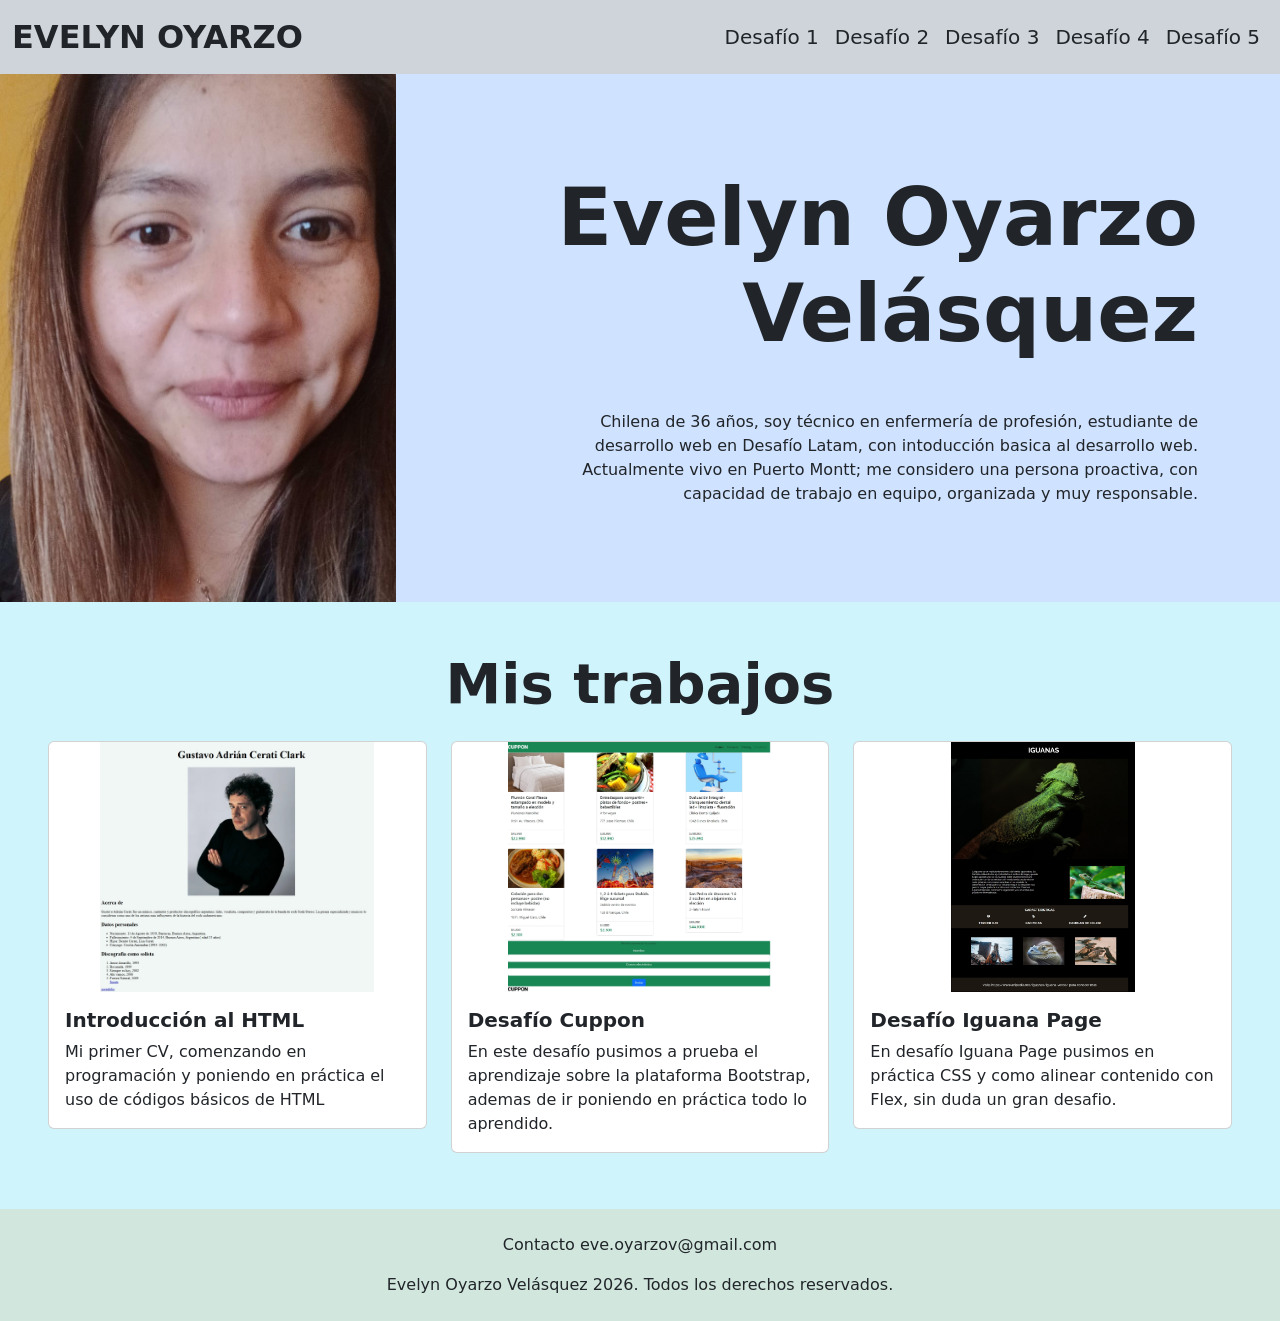
<file: index.html>
<!doctype html>
<html lang="es">
  <head>
    <meta charset="utf-8">
    <meta name="viewport" content="width=device-width, initial-scale=1">
    <title>MI PRIMER CV</title>
    
    <link href="https://cdn.jsdelivr.net/npm/bootstrap@5.3.8/dist/css/bootstrap.min.css" rel="stylesheet" integrity="sha384-sRIl4kxILFvY47J16cr9ZwB07vP4J8+LH7qKQnuqkuIAvNWLzeN8tE5YBujZqJLB" crossorigin="anonymous">
<link rel="stylesheet" href="./assets/css/style.css">

  </head>
  <body>
<!--navbar-->
    <nav class="navbar navbar-expand-lg bg-dark-subtle ">
  <div class="container-fluid">
    <a class="navbar-brand text-dark fs-2 fw-bold" href="#">EVELYN OYARZO</a>
    <button class="navbar-toggler" type="button" data-bs-toggle="collapse" data-bs-target="#navbarNav" aria-controls="navbarNav" aria-expanded="false" aria-label="Toggle navigation">
      <span class="navbar-toggler-icon"></span>
    </button>
    <div class="collapse navbar-collapse " id="navbarNav">
      <ul class="navbar-nav ms-auto mb-2 mb-lg-0 fs-5">
        <li class="nav-item">
          <a class="nav-link active text-dark" aria-current="page" href="./desafio1.html">Desafío 1</a>
        </li>
        <li class="nav-item">
          <a class="nav-link text-dark" href="./desafio2.html">Desafío 2</a>
        </li>
        <li class="nav-item">
          <a class="nav-link text-dark" href="./desafio3.html">Desafío 3</a>
        </li>
        <li class="nav-item">
          <a class="nav-link text-dark" href="./desafio4.html" >Desafío 4</a>
        </li>
        <li class="nav-item">
          <a class="nav-link text-dark" href="./desafio5.html">Desafío 5</a>
        </li>
      </ul>
    </div>
  </div>
</nav>
<!--fin navbar-->

<!--header section educación-->

<header id="header" class="text-oscuro text-end py-5 bg-primary-subtle">
        <div class="container">
            <div class="ms-auto col-12 col-md-7 ">
                <h1 class="display-1 fw-bold my-5">
                    Evelyn Oyarzo Velásquez
                </h1>
                <p class="my-5">
                Chilena de 36 años, soy técnico en enfermería de profesión, estudiante de desarrollo web en Desafío Latam, con intoducción basica al desarrollo web. Actualmente vivo en Puerto Montt; me considero una persona proactiva, con capacidad de trabajo en equipo, organizada y muy responsable.
                </p>
              
            </div>
        </div>
    </header>
    <!--fin header-->

    <!--section experiencia-->
    <section id="Mis-trabajos" class="my-0 p-5 bg-info-subtle">

        <h2 class="display-4 fw-bold text-center text-dark mb-3">Mis trabajos</h2>

        <div class="row">
            <div class="col-12 col-sm-4 py-2">
                <div class="card">
                    <div class="image-top" style="background-image: url(./assets/img/desafio1.jpeg)"> 
                    </div>
                    <div class="card-body">
                        <h5 class="card-title fw-bold"> Introducción al HTML</h5>
                        <p class="card-text">
                           Mi primer CV, comenzando en programación y poniendo en práctica el uso de códigos básicos de HTML 
                        </p>
                       
                    </div>
                </div>
            </div>
            <div class="col-12 col-sm-4 py-2">
                <div class="card">
                    <div class="image-top" style="background-image: url(./assets/img/desafio3.jpeg)"></div>
                    <div class="card-body">
                        <h5 class="card-title fw-bold">Desafío Cuppon</h5>
                        <p class="card-text">
                        En este desafío pusimos a prueba el aprendizaje sobre la plataforma Bootstrap, ademas de ir poniendo en práctica todo lo aprendido.
                        </p>
                        
                    </div>
                </div>
            </div>
            <div class="col-12 col-sm-4 py-2">
                <div class="card">
                    <div class="image-top" style="background-image: url(./assets/img/desafio4.jpeg)"></div>
                    <div class="card-body">
                        <h5 class="card-title fw-bold">Desafío Iguana Page</h5>
                        <p class="card-text">
                    En desafío Iguana Page pusimos en práctica CSS y como alinear contenido con Flex, sin duda un gran desafio.
                        </p>
                       
                    </div>
                </div>
            </div>
        </div>

    </section>
<!--fin section-->
      
   <!--inicio footer--> 
 
   <footer class=" text-center text-dark p-4 bg-success-subtle">
    <p>
        Contacto eve.oyarzov@gmail.com
    </p>
        <p class="mb-0">Evelyn Oyarzo Velásquez 2026. Todos los derechos reservados.</p>
    </footer>

<!--fin footer-->
    <script src="https://cdn.jsdelivr.net/npm/bootstrap@5.3.8/dist/js/bootstrap.bundle.min.js" integrity="sha384-FKyoEForCGlyvwx9Hj09JcYn3nv7wiPVlz7YYwJrWVcXK/BmnVDxM+D2scQbITxI" crossorigin="anonymous"></script>
  </body>
</html>
</file>
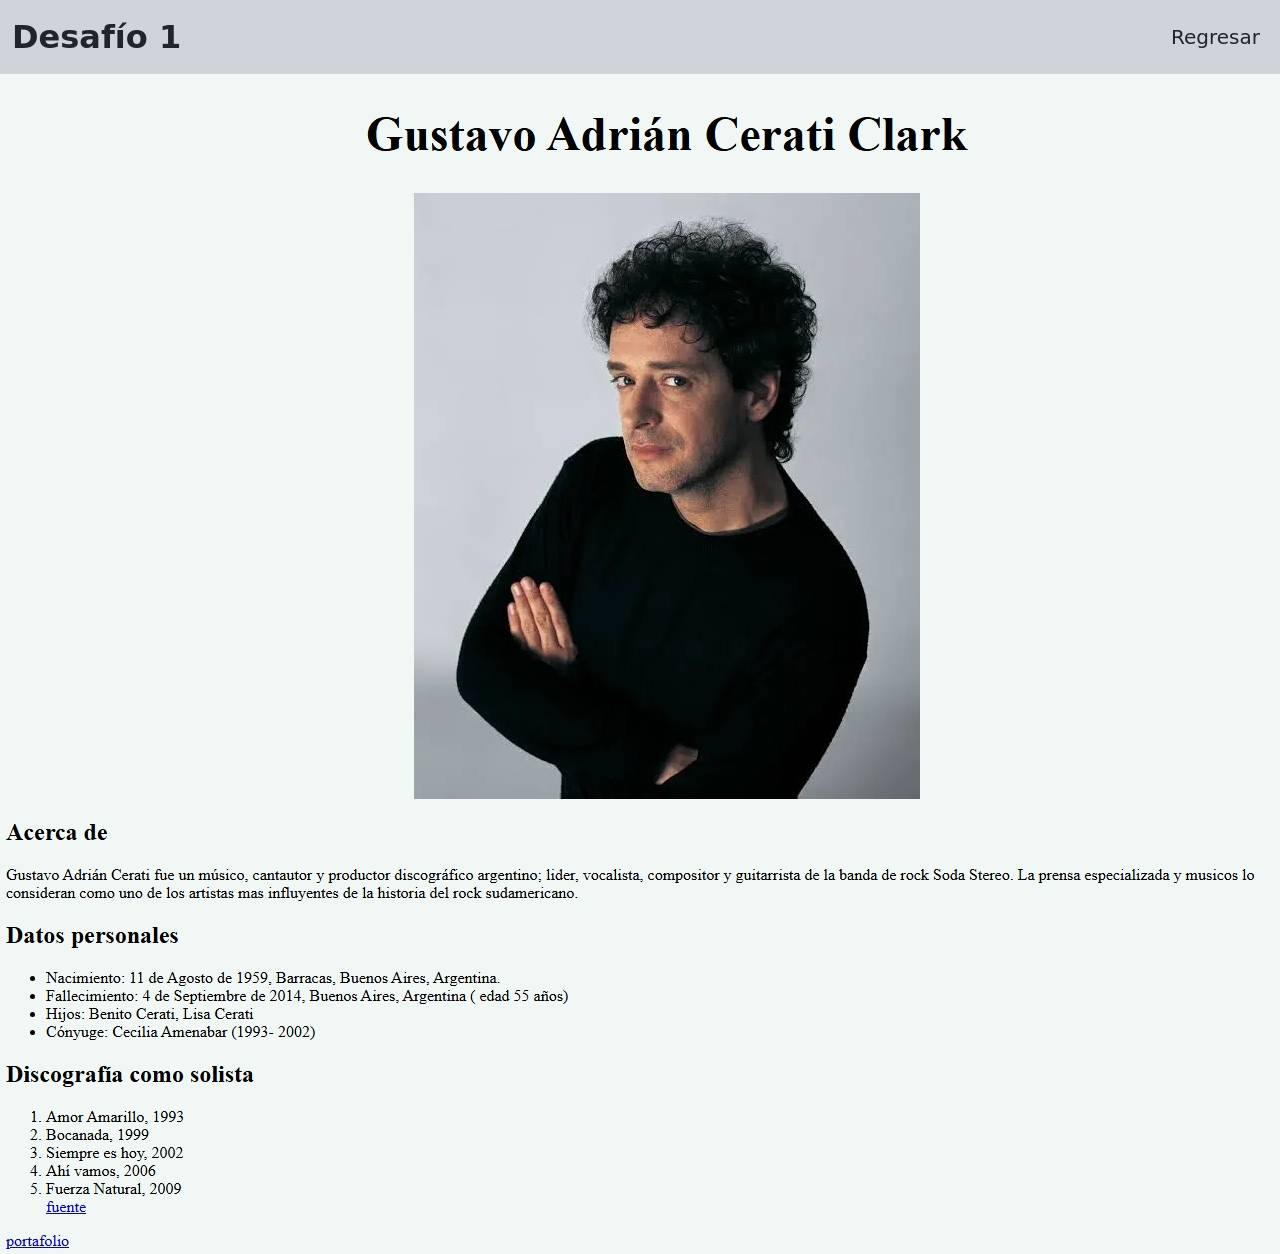
<file: desafio1.html>
<!doctype html>
<html lang="es">
  <head>
    <meta charset="utf-8">
    <meta name="viewport" content="width=device-width, initial-scale=1">
    <title>Desafio 1</title>
    
    <link href="https://cdn.jsdelivr.net/npm/bootstrap@5.3.8/dist/css/bootstrap.min.css" rel="stylesheet" integrity="sha384-sRIl4kxILFvY47J16cr9ZwB07vP4J8+LH7qKQnuqkuIAvNWLzeN8tE5YBujZqJLB" crossorigin="anonymous">
<link rel="stylesheet" href="./assets/css/style.css">

  </head>
  <body>
<!--navbar-->
    <nav class="navbar navbar-expand-lg bg-dark-subtle ">
  <div class="container-fluid">
    <a class="navbar-brand text-dark fs-2 fw-bold" href="#">Desafío 1</a>
    <button class="navbar-toggler" type="button" data-bs-toggle="collapse" data-bs-target="#navbarNav" aria-controls="navbarNav" aria-expanded="false" aria-label="Toggle navigation">
      <span class="navbar-toggler-icon"></span>
    </button>
    <div class="collapse navbar-collapse " id="navbarNav">
      <ul class="navbar-nav ms-auto mb-2 mb-lg-0 fs-5">
        <li class="nav-item">
          <a class="nav-link active text-dark" aria-current="page" href="./index.html">Regresar</a>
        </li>

      </ul>
    </div>
  </div>
</nav>

<img src="./assets/img/desafio1.jpeg" alt="desafio 1">
</body>
</html>
</file>
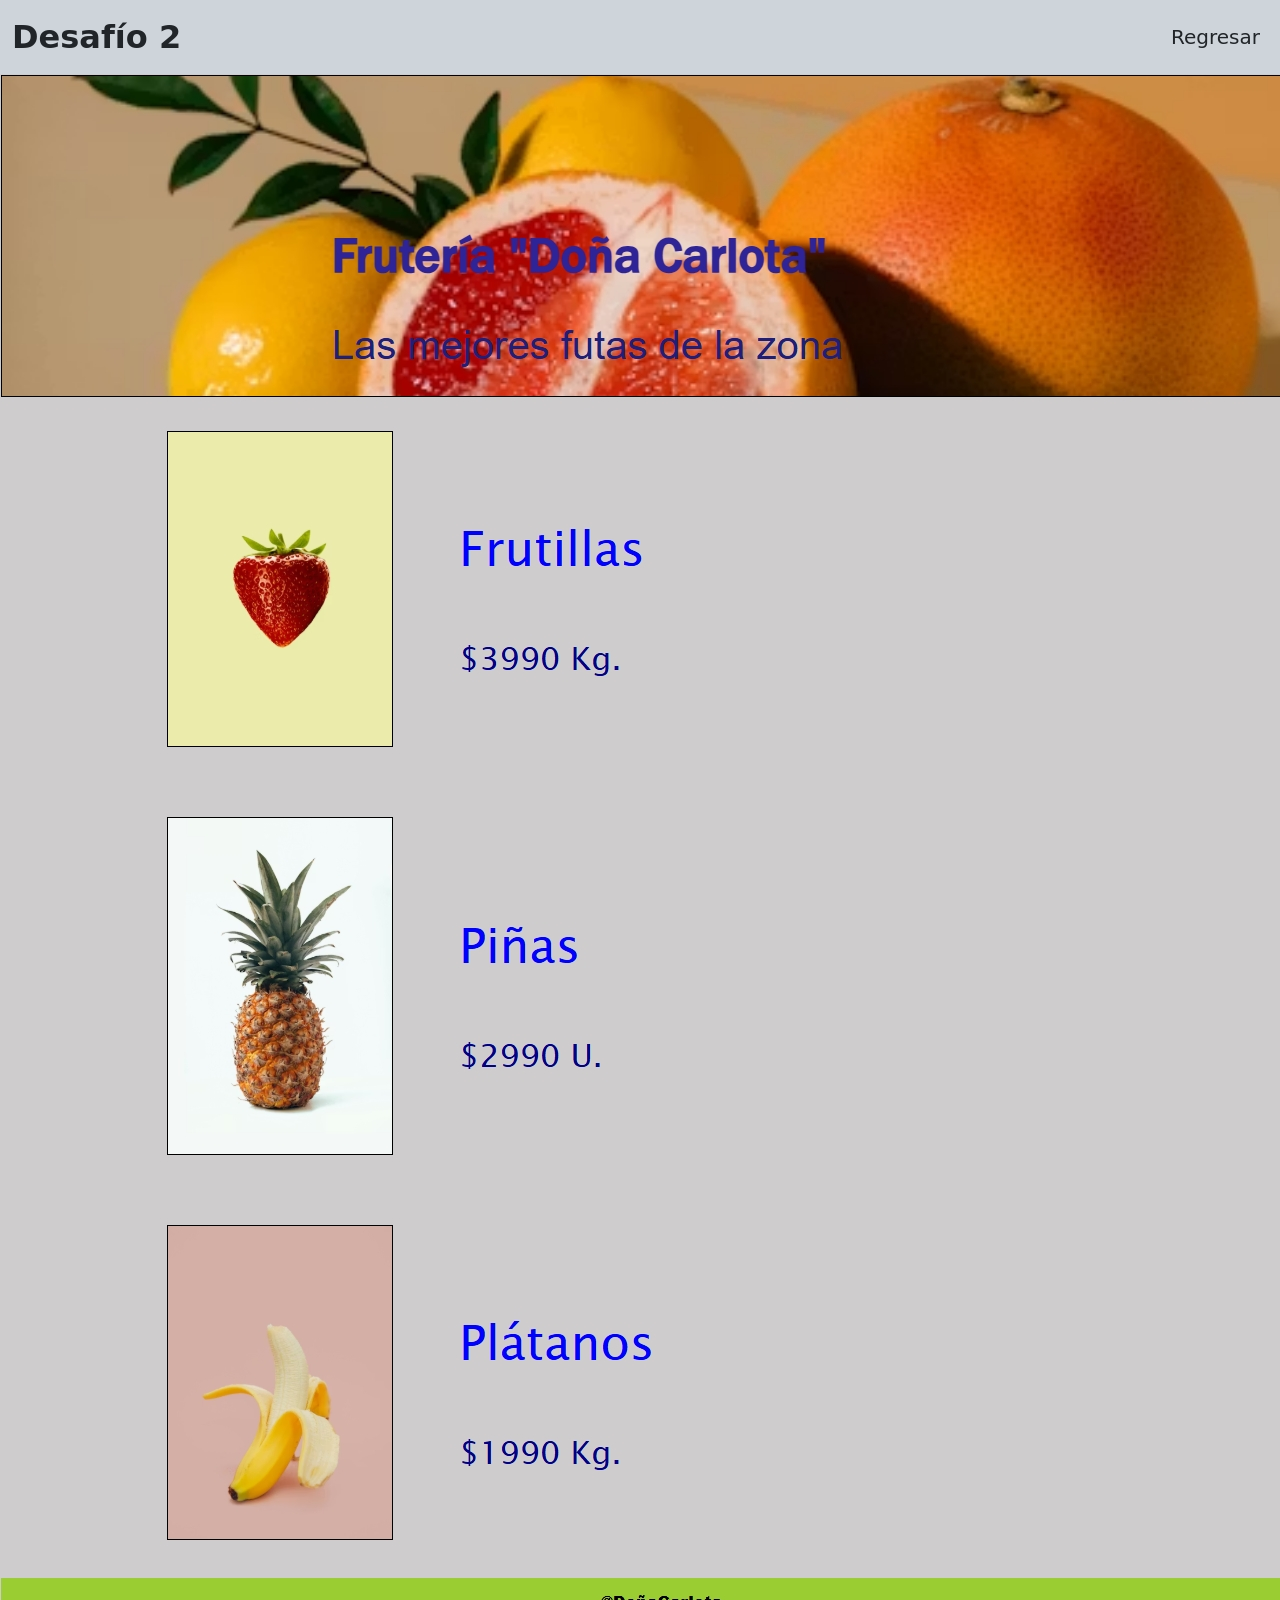
<file: desafio2.html>
<!DOCTYPE html>
<html lang="es">
<head>
    <meta charset="UTF-8">
    <meta name="viewport" content="width=device-width, initial-scale=1.0">
    <title>Desafio 2</title>
</head>
<body>
      <!doctype html>
<html lang="es">
  <head>
    <meta charset="utf-8">
    <meta name="viewport" content="width=device-width, initial-scale=1">
    <title>MI PRIMER CV</title>
    
    <link href="https://cdn.jsdelivr.net/npm/bootstrap@5.3.8/dist/css/bootstrap.min.css" rel="stylesheet" integrity="sha384-sRIl4kxILFvY47J16cr9ZwB07vP4J8+LH7qKQnuqkuIAvNWLzeN8tE5YBujZqJLB" crossorigin="anonymous">
<link rel="stylesheet" href="./assets/css/style.css">

  </head>
  <body>

    <nav class="navbar navbar-expand-lg bg-dark-subtle ">
  <div class="container-fluid">
    <a class="navbar-brand text-dark fs-2 fw-bold" href="#">Desafío 2</a>
    <button class="navbar-toggler" type="button" data-bs-toggle="collapse" data-bs-target="#navbarNav" aria-controls="navbarNav" aria-expanded="false" aria-label="Toggle navigation">
      <span class="navbar-toggler-icon"></span>
    </button>
    <div class="collapse navbar-collapse " id="navbarNav">
      <ul class="navbar-nav ms-auto mb-2 mb-lg-0 fs-5">
        <li class="nav-item">
          <a class="nav-link active text-dark" aria-current="page" href="./index.html">Regresar</a>
        </li>
       
      </ul>
    </div>
  </div>
</nav>
<img src="./assets/img/desafio2.jpeg" alt="desafio 2">
</body>
</html>
</file>
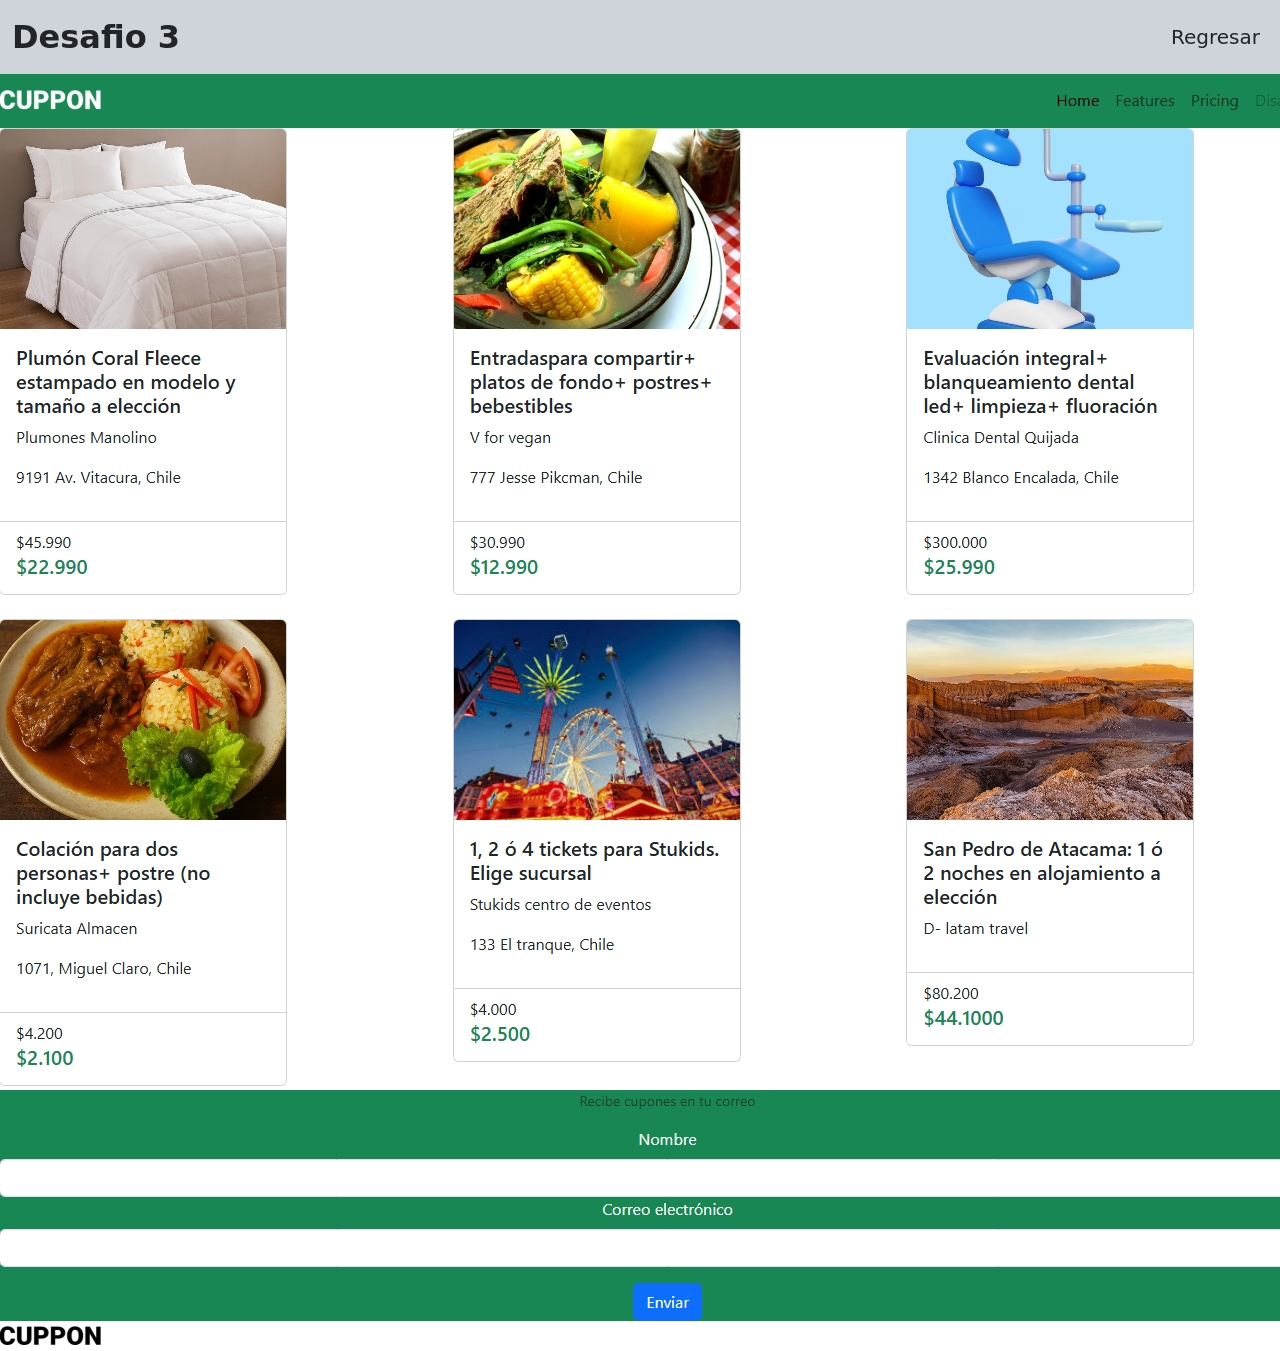
<file: desafio3.html>
<!DOCTYPE html>
<html lang="en">
<head>
    <meta charset="UTF-8">
    <meta name="viewport" content="width=device-width, initial-scale=1.0">
    <title>Document</title>
</head>
<body>
      <!doctype html>
<html lang="es">
  <head>
    <meta charset="utf-8">
    <meta name="viewport" content="width=device-width, initial-scale=1">
    <title>MI PRIMER CV</title>
    
    <link href="https://cdn.jsdelivr.net/npm/bootstrap@5.3.8/dist/css/bootstrap.min.css" rel="stylesheet" integrity="sha384-sRIl4kxILFvY47J16cr9ZwB07vP4J8+LH7qKQnuqkuIAvNWLzeN8tE5YBujZqJLB" crossorigin="anonymous">
<link rel="stylesheet" href="./assets/css/style.css">

  </head>
  <body>
<!--navbar-->
    <nav class="navbar navbar-expand-lg bg-dark-subtle ">
  <div class="container-fluid">
    <a class="navbar-brand text-dark fs-2 fw-bold" href="#">Desafio 3</a>
    <button class="navbar-toggler" type="button" data-bs-toggle="collapse" data-bs-target="#navbarNav" aria-controls="navbarNav" aria-expanded="false" aria-label="Toggle navigation">
      <span class="navbar-toggler-icon"></span>
    </button>
    <div class="collapse navbar-collapse " id="navbarNav">
      <ul class="navbar-nav ms-auto mb-2 mb-lg-0 fs-5">
        <li class="nav-item">
          <a class="nav-link active text-dark" aria-current="page" href="./index.html">Regresar</a>
        </li>
        
      </ul>
    </div>
  </div>
</nav>
<img src="./assets/img/desafio3.jpeg" alt="desafio3">
</body>
</html>
</file>
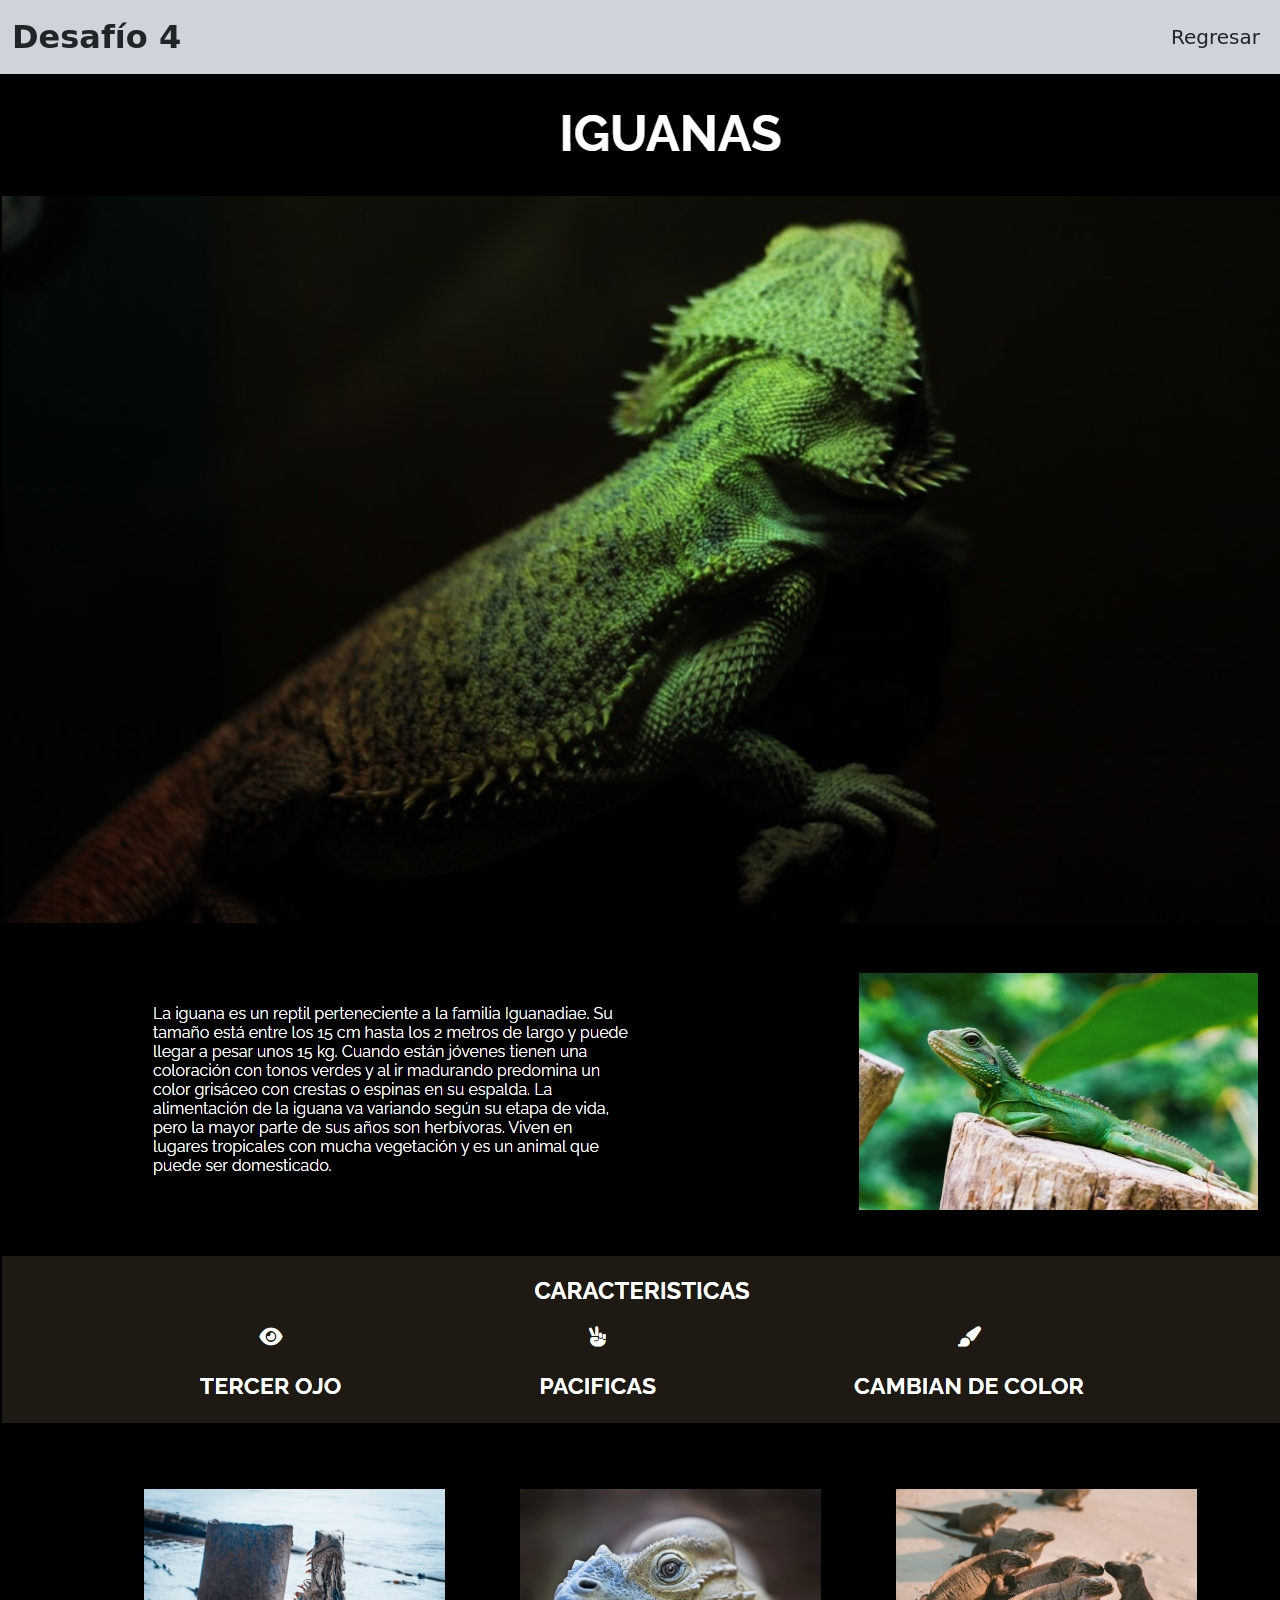
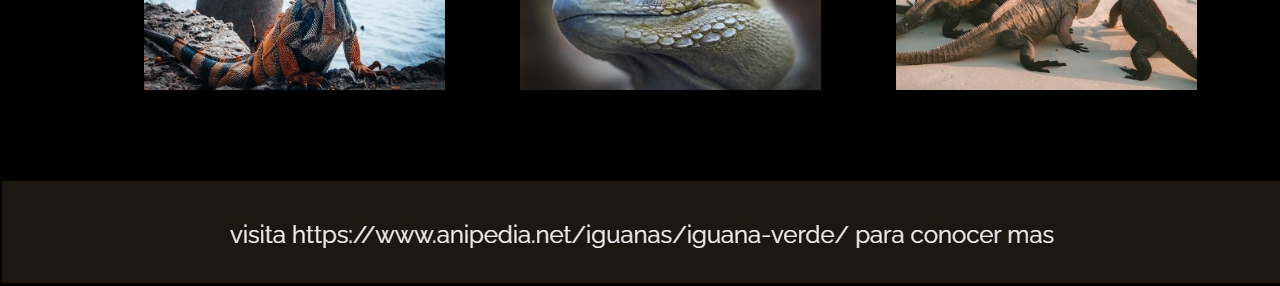
<file: desafio4.html>
<!DOCTYPE html>
<html lang="es">
<head>
    <meta charset="UTF-8">
    <meta name="viewport" content="width=device-width, initial-scale=1.0">
    <title>Desafio 4</title>
</head>
<body>
      <!doctype html>
<html lang="es">
  <head>
    <meta charset="utf-8">
    <meta name="viewport" content="width=device-width, initial-scale=1">
    <title>MI PRIMER CV</title>
    
    <link href="https://cdn.jsdelivr.net/npm/bootstrap@5.3.8/dist/css/bootstrap.min.css" rel="stylesheet" integrity="sha384-sRIl4kxILFvY47J16cr9ZwB07vP4J8+LH7qKQnuqkuIAvNWLzeN8tE5YBujZqJLB" crossorigin="anonymous">
<link rel="stylesheet" href="./assets/css/style.css">

  </head>
  <body>
<!--navbar-->
    <nav class="navbar navbar-expand-lg bg-dark-subtle ">
  <div class="container-fluid">
    <a class="navbar-brand text-dark fs-2 fw-bold" href="#">Desafío 4</a>
    <button class="navbar-toggler" type="button" data-bs-toggle="collapse" data-bs-target="#navbarNav" aria-controls="navbarNav" aria-expanded="false" aria-label="Toggle navigation">
      <span class="navbar-toggler-icon"></span>
    </button>
    <div class="collapse navbar-collapse " id="navbarNav">
      <ul class="navbar-nav ms-auto mb-2 mb-lg-0 fs-5">
        <li class="nav-item">
          <a class="nav-link active text-dark" aria-current="page" href="./index.html">Regresar</a>
        </li>
    
      </ul>
    </div>
  </div>
</nav>
<img src="./assets/img/desafio4.jpeg" alt="desafio 4">
</body>
</html>
</file>
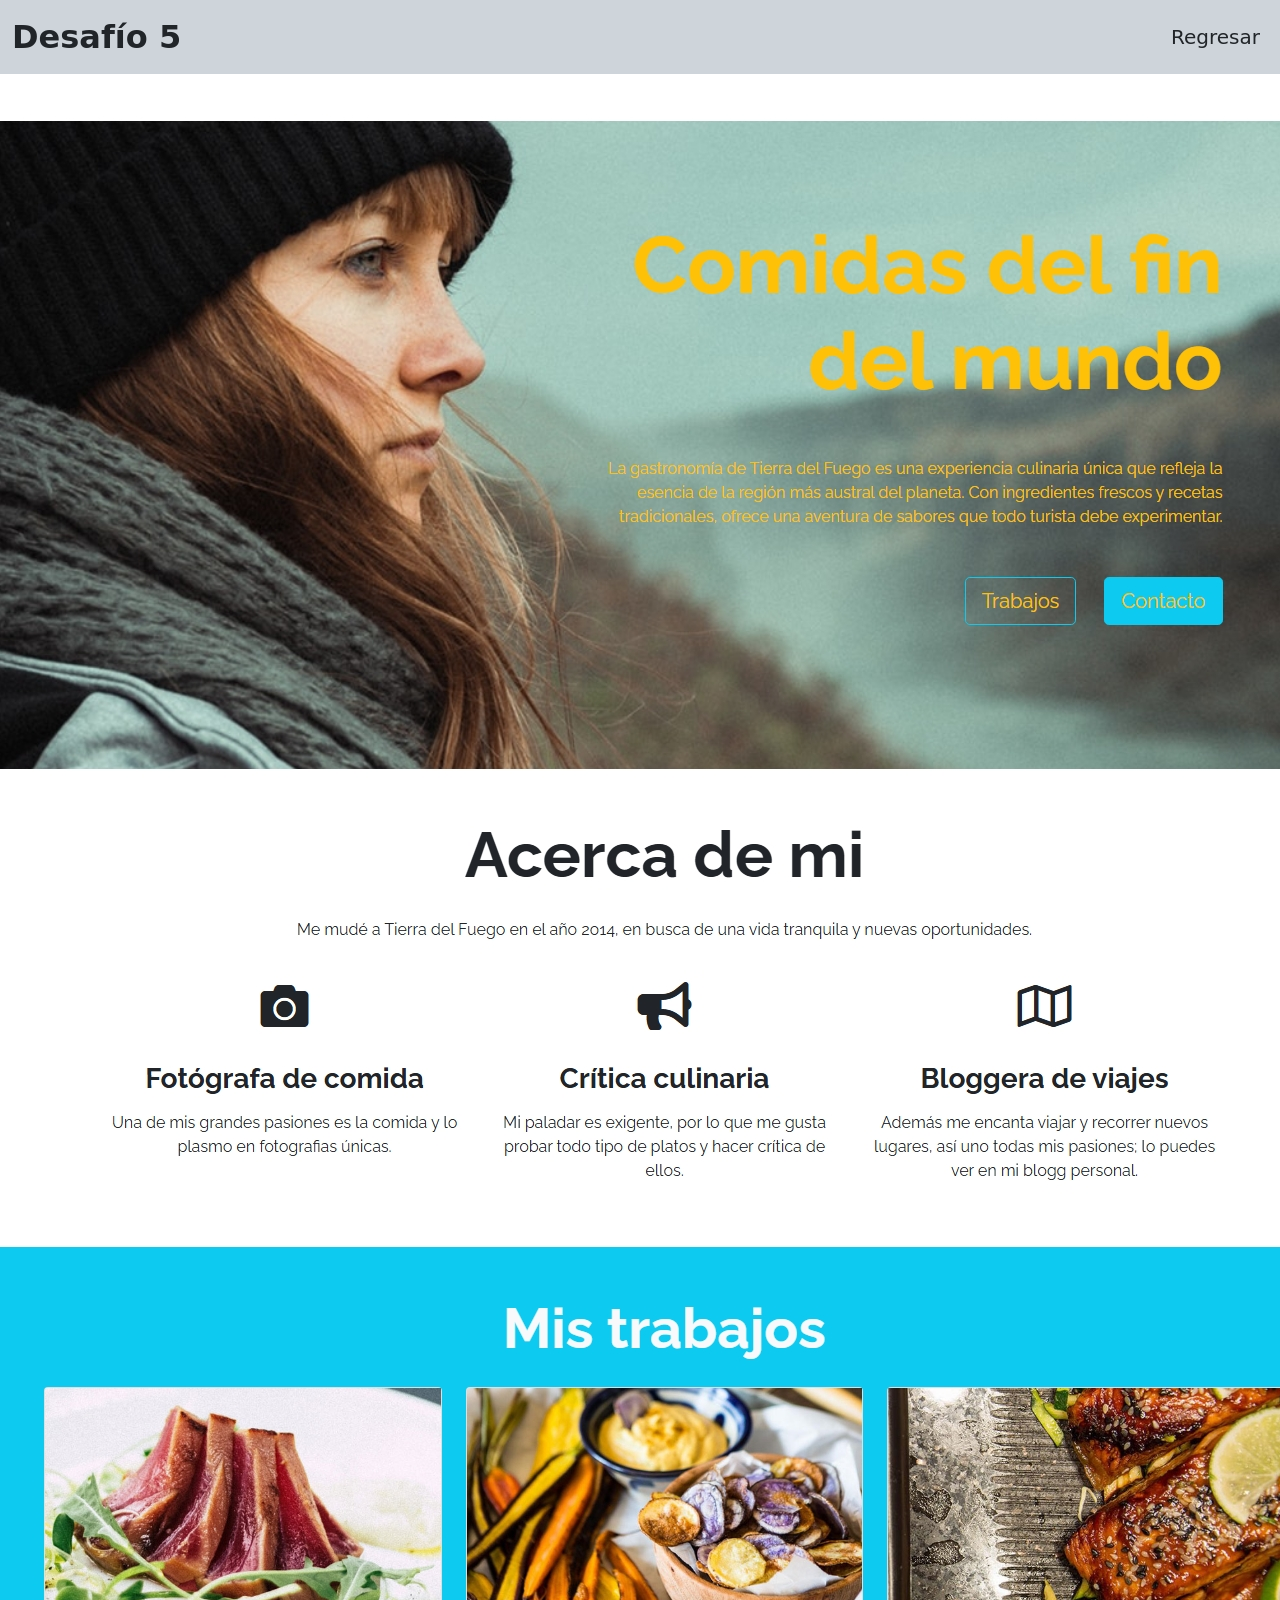
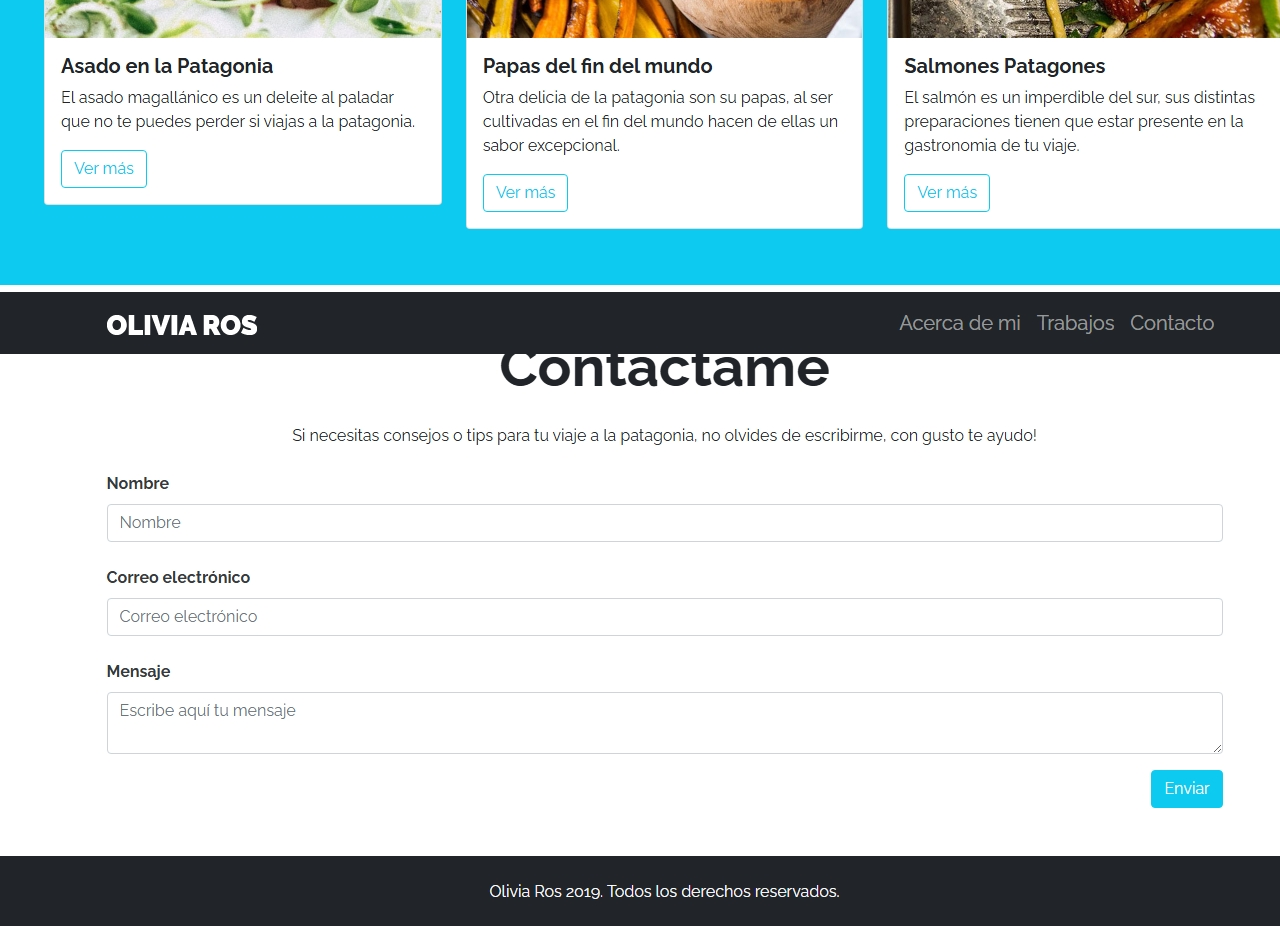
<file: desafio5.html>
<!DOCTYPE html>
<html lang="es">
<head>
    <meta charset="UTF-8">
    <meta name="viewport" content="width=device-width, initial-scale=1.0">
    <title>Desafío  5</title>
</head>
<body>
      <!doctype html>
<html lang="es">
  <head>
    <meta charset="utf-8">
    <meta name="viewport" content="width=device-width, initial-scale=1">
    <title>MI PRIMER CV</title>
    
    <link href="https://cdn.jsdelivr.net/npm/bootstrap@5.3.8/dist/css/bootstrap.min.css" rel="stylesheet" integrity="sha384-sRIl4kxILFvY47J16cr9ZwB07vP4J8+LH7qKQnuqkuIAvNWLzeN8tE5YBujZqJLB" crossorigin="anonymous">
<link rel="stylesheet" href="./assets/css/style.css">

  </head>
  <body>
<!--navbar-->
    <nav class="navbar navbar-expand-lg bg-dark-subtle ">
  <div class="container-fluid">
    <a class="navbar-brand text-dark fs-2 fw-bold" href="#">Desafío 5</a>
    <button class="navbar-toggler" type="button" data-bs-toggle="collapse" data-bs-target="#navbarNav" aria-controls="navbarNav" aria-expanded="false" aria-label="Toggle navigation">
      <span class="navbar-toggler-icon"></span>
    </button>
    <div class="collapse navbar-collapse " id="navbarNav">
      <ul class="navbar-nav ms-auto mb-2 mb-lg-0 fs-5">
        <li class="nav-item">
          <a class="nav-link active text-dark" aria-current="page" href="./index.html">Regresar</a>
        </li>
       
      </ul>
    </div>
  </div>
</nav>
<img src="./assets/img/desafio5.jpeg" alt="desafio 5">
</body>
</html>
</file>
<file: assets/css/style.css>
body{ 
    background-color:black ;

}
header{
    
  background-image: url("../img/WhatsApp\ Image\ 2026-04-28\ at\ 11.04.15\ PM.jpeg");
  background-repeat: repeat-y;
  background-size: contain; 
  background-position: left;
}
#Mis-trabajos .image-top{
height: 250px;
background-repeat: no-repeat;
background-size: contain;
background-position: center;
}
</file>
